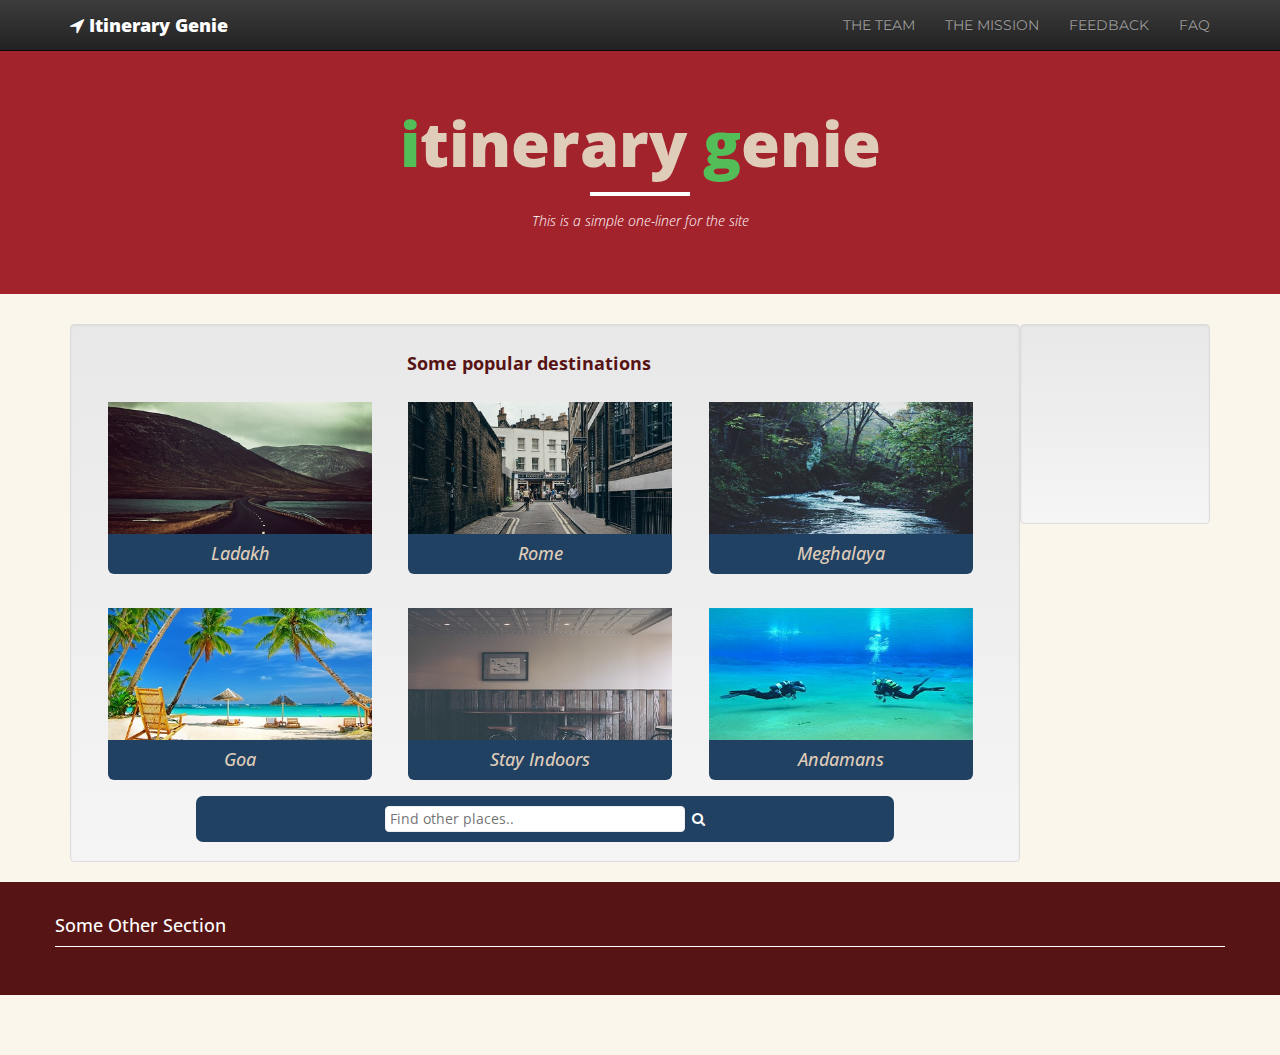
<file: index.html>
<!DOCTYPE html>
<html lang="en">
	<head>
		<meta charset="utf-8">
		<title>Itinerary Genie - Your custom itinerary builder</title>
		<link rel="stylesheet" type="text/css" href="css/bootstrap.css">
		<link rel="stylesheet" type="text/css" href="css/bootstrap-theme.css">
		<link href='http://fonts.googleapis.com/css?family=Open+Sans:300italic,400italic,600italic,700italic,800italic,400,300,600,700,800' rel='stylesheet' type='text/css'>
		<link href='http://fonts.googleapis.com/css?family=Montserrat:400, 700' rel='stylesheet' type='text/css'>
		<link rel="stylesheet" href="//maxcdn.bootstrapcdn.com/font-awesome/4.3.0/css/font-awesome.min.css">
		<link rel="stylesheet" href="css/style.css">
		<link rel="stylesheet" href="css/select2.min.css">
		<style>
			.charC{
			    position: relative;
			    z-index:999999;
			    width: 854px;
			    height: 480px;			    
			    background-color: #000;
				color: red;
				font-family: 'Open Sans', 'Helvetica Neue', Helvetica, Arial, sans-serif;
				font-style: italic;
				font-size: 12px;
			}
		</style>
	</head>
	<body>
		<div class="fullScreenOverlay" onclick ="javascript:$(this).hide();">
			<div class="charC">
				<div class="carousel slide" id="screenshot-carousel" data-ride="carousel">
					<ol class="carousel-indicators">
						<li data-target="#screenshot-carousel" data-slide-to="0" class="active"></li>
	  					<li data-target="#screenshot-carousel" data-slide-to="1"></li>
	  					<li data-target="#screenshot-carousel" data-slide-to="2"></li>
	  					<li data-target="#screenshot-carousel" data-slide-to="3"></li>
					</ol>
				</div>
			</div>
		</div>
		<nav class="navbar navbar-inverse navbar-fixed-top" id="nav-bar" >
			<div class="container">
				<div class="navbar-header">
					<button type="button" class="navbar-toggle" data-toggle="collapse" data-target="#navbar-collapse">
						<span class="icon-bar"></span>
						<span class="icon-bar"></span>
						<span class="icon-bar"></span>
						<span class="icon-bar"></span>
					</button>
					<a class="navbar-brand-custom navbar-brand " href="">
						<span class="fa fa-location-arrow fa-6" style="margin-right:5px;"></span>Itinerary Genie</a>
				</div>
				<div class="collapse navbar-collapse" id="navbar-collapse">
					<ul class="nav navbar-nav navbar-right">
						<li><a class="montserrat" href="#aboutus" >THE TEAM</a></li>
						<li><a class="montserrat" href="#contactus">THE MISSION</a></li>
						<li><a class="montserrat" href="#feedback">FEEDBACK</a></li>
						<li><a class="montserrat" href="#faq">FAQ</a></li>
					</ul>
					
				</div>
			</div>
		</nav>
		
		<div class="jumbotron text-center" style="  background-color: #a3232d;color: white;">
			<h1 class="jumboHeading" style="color:#DFCCB9;">
				<span class="jumboHeading font-green" >i</span>tinerary <span class="jumboHeading font-green" >g</span>enie
			</h1>
			<hr class="small">
			<p class="one-liner"> This is a simple one-liner for the site</p>
		</div>
		<div class="container">
				<div class="col-lg-10 well" style="bord2er:1px solid black;">
					<div class="thumb-container-new">
						<div class="container">
							<div class="row">
								<div class="col-lg-9 text-center">
									<h4 style="color: #571414;font-weight:700;">Some popular destinations</h4>
								</div>
							</div>
						</div>
					    <div class="galleryItem">
					    	<a href="goa.html">
						        <img src="images/home_thumb/h1.jpg" alt="">
						        <div class="caption text-center" style="color: #DFCCB9;">
						        	<h4>Ladakh</h4>
						        </div>
					    	</a>
					    </div>					 
					    <div class="galleryItem">
					    	<a href="goa.html">
						        <img src="images/home_thumb/h2.jpg" alt="">
						        <div class="caption text-center" style="color: #DFCCB9;">
						        	<h4>Rome</h4>
						        </div>
					    	</a>
					    </div>
					    <div class="galleryItem">
					    	<a href="goa.html">
						        <img src="images/home_thumb/h3.jpg" alt="">
						        <div class="caption text-center" style="color: #DFCCB9;">
						        	<h4>Meghalaya</h4>
						        </div>
					    	</a>
					    </div>
					    <div class="galleryItem">
					    	<a href="goa.html">
						        <img src="images/home_thumb/h4.jpg" alt="">
						        <div class="caption text-center" style="color: #DFCCB9;">
						        	<h4>Goa</h4>
						        </div>
					    	</a>
					    </div>	
					    <div class="galleryItem">
					    	<a href="goa.html">
						        <img src="images/home_thumb/h5.jpg" alt="">
						        <div class="caption text-center" style="color: #DFCCB9;">
						        	<h4>Stay Indoors</h4>
						        </div>
					    	</a>
					    </div>	
					    <div class="galleryItem">
					    	<a href="goa.html">
						        <img src="images/home_thumb/h6.jpg" alt="">
						        <div class="caption text-center" style="color: #DFCCB9;">
						        	<h4>Andamans</h4>
						        </div>
					    	</a>
					    </div>					    
					</div>
					<div class="homeSearchWrapper">
						<div class="homeSearchHolder text-center">
							<input type="text" placeholder="Find other places.." class="homeSearchInput">
							<span style="margin-left: 3px;">
								<i class="fa fa-search" style="color:white;cursor:pointer;"></i>								
							</span>
						</div>
					</div>			
				</div>
				<div class="col-lg-2 well" style="height:200px;"></div>
		</div>
		<div class="jumbotron" style="background-color: #571414;color: white;padding-top:24px;">
			<div class="container">
				<div class="row">
					<div style="border-bottom:1px solid white;">
						<h4>Some Other Section</h4>
						
					</div>
				</div>
			</div>
		</div>
		<div style="margin-top:60px;">
			
		</div>

		

		<script src="js/jquery.js"></script>
		<script src="js/select2.min.js"></script>
		<script src="js/bootstrap.min.js"></script>
		<script src="js/main.js"></script>
		<script>
			$(document).ready(function() {
			  $(".source-choose").select2();
			});
			$(document).ready(function() {
			  $(".destination-choose").select2();
			});
			function lookUpItinery(){
				alert("//");
				setTimeout(function(){
				 alert("over");
				}, 5000);
			}
			// current = 1;
			// function toggleItineraryPanels(data){
			// 	$("#collapse"+data).collapse("toggle");
			// 	$("#collapse"+current).collapse("toggle");
			// 	current = data;					
			// }

			function callFinishTask(){
				alert("Finish");
			}
		</script>
		
	</body>
</html>
</file>
<file: css/style.css>
body{padding-top:40px;font-family: 'Open Sans', 'Helvetica Neue', Helvetica, Arial, sans-serif;background-color: #faf6ec;}
.jumbotron .one-liner{
	font-size:14px;font-style: italic;
}
.thumb-container-new {
  width: 100%;
  /*margin: 30px auto;*/
  overflow: hidden;
}
.galleryItem:hover{
  background-color: #a3232d;
}
.galleryItem {
  color: #797478;
  float: left;   
  padding:0 !important; 
  /*padding: 1.6%;*/
  width: 29%;
  margin:  2% 2% 16px 2%; 
  background-color: #214163;
  -webkit-border-radius: 6px;
  -moz-border-radius: 6px;
  border-radius: 6px;
  cursor:pointer;
}
 
.galleryItem h4 {
    font-style: italic;
}
 
.galleryItem img {
    max-width: 100%;
    /* -webkit-border-radius: 5px;
    -moz-border-radius: 5px;
    border-radius: 5px; */
}

/* MEDIA QUERIES*/
@media only screen and (max-width : 940px),
only screen and (max-device-width : 940px){
    .galleryItem {width: 44%;/* background-color:red;padding: 2%; */}
}
 
@media only screen and (max-width : 720px),
only screen and (max-device-width : 720px){
    .galleryItem {width: 44%;/* background-color: yellow;padding: 2.5%; */}
    .galleryItem h4 {font-size: 16px;}
}
 
@media only screen and (max-width : 530px),
only screen and (max-device-width : 530px){
    .galleryItem {width: 100%;/*background-color:blue;padding:4%; */}
    .homeSearchInput{width:250px !important;}
    .galleryItem img {width: 100%;}
    .galleryItem h4 {font-size: 14px;}
}

@media only screen and (max-width : 480px),
only screen and (max-device-width : 480px){
    .galleryItem {width: 100%;/* background-color:pink;padding:5%; */}
    .homeSearchInput{width:165px !important;}
    /*.galleryItem img {width: 100%;}*/
    .galleryItem h4 {font-size: 14px;}    
}
 
@media only screen and (max-width : 320px),
only screen and (max-device-width : 320px){
    .galleryItem {width: 100%;/* background-color:pink;padding:5%; */}
    .homeSearchInput{width:130px !important;}
    /*.galleryItem img {width: 100%;}*/
    .galleryItem h4 {font-size: 14px;}    
}

.homeSearchLocation{

}
.homeSearchWrapper{
  width:100% !important;
  padding-left:2%;padding-right:2%;
}
.homeSearchHolder{
  background-color: #214163;  
  border-radius: 7px;
  width: 80%;
  margin: 0 auto;
  padding: 10px 0;
}

.homeSearchInput{
  width: 300px;
  border-radius: 4px;
  border: 1px solid #efefef;
  padding: 2px 4px;
}



.font-green{
  color:#53BD58 !important;
}
/*
571414 gud color for navbar upper progression
*/
.navbar-brand-custom{
	font-weight: 800 !important;
	color: white !important;
}
.jumboHeading{
  font-weight:800 !important;  
}

.btn-custom {
  background-color: hsl(0, 100%, 30%) !important;
  background-repeat: repeat-x;
  filter: progid:DXImageTransform.Microsoft.gradient(startColorstr="#ff0000", endColorstr="#990000");
  background-image: -khtml-gradient(linear, left top, left bottom, from(#ff0000), to(#990000));
  background-image: -moz-linear-gradient(top, #ff0000, #990000);
  background-image: -ms-linear-gradient(top, #ff0000, #990000);
  background-image: -webkit-gradient(linear, left top, left bottom, color-stop(0%, #ff0000), color-stop(100%, #990000));
  background-image: -webkit-linear-gradient(top, #ff0000, #990000);
  background-image: -o-linear-gradient(top, #ff0000, #990000);
  background-image: linear-gradient(#ff0000, #990000);
  border-color: #990000 #990000 hsl(0, 100%, 25%);
  color: #fff !important;
  text-shadow: 0 -1px 0 rgba(0, 0, 0, 0.33);
  -webkit-font-smoothing: antialiased;
}
.btn-custom2 {
  background-color: hsl(360, 61%, 23%) !important;
  background-repeat: repeat-x;
  filter: progid:DXImageTransform.Microsoft.gradient(startColorstr="#c02e2e", endColorstr="#5e1616");
  background-image: -khtml-gradient(linear, left top, left bottom, from(#c02e2e), to(#5e1616));
  background-image: -moz-linear-gradient(top, #c02e2e, #5e1616);
  background-image: -ms-linear-gradient(top, #c02e2e, #5e1616);
  background-image: -webkit-gradient(linear, left top, left bottom, color-stop(0%, #c02e2e), color-stop(100%, #5e1616));
  background-image: -webkit-linear-gradient(top, #c02e2e, #5e1616);
  background-image: -o-linear-gradient(top, #c02e2e, #5e1616);
  background-image: linear-gradient(#c02e2e, #5e1616);
  border-color: #5e1616 #5e1616 hsl(360, 61%, 17%);
  color: #fff !important;
  text-shadow: 0 -1px 0 rgba(0, 0, 0, 0.39);
  -webkit-font-smoothing: antialiased;
}
hr.small{
  max-width: 100px;
  margin: 15px auto;
  border-width: 4px;
  border-color: white;
}
.montserrat{
	font-family: "Montserrat",Helvetica,Arial,sans-serif !important;
}
.opensans{
	font-family: 'Open Sans', 'Helvetica Neue', Helvetica, Arial, sans-serif !important;
}

.fullScreenPlayer, .fullScreenDetails{
    position: fixed;
    width: 100%;
    height: 100%;
    left: 0px;
    top: 0px;
    background: rgba(0,0,0,0.5);
    z-index: 2;
    display: none;
}
.fullScreenOverlay{
  position: fixed;
  width: 100%;
  height: 100%;
  left:0;
  top:0;
  z-index:10000 !important;
  background: rgba(0,0,0,0.5);
  display: none;
}
</file>
